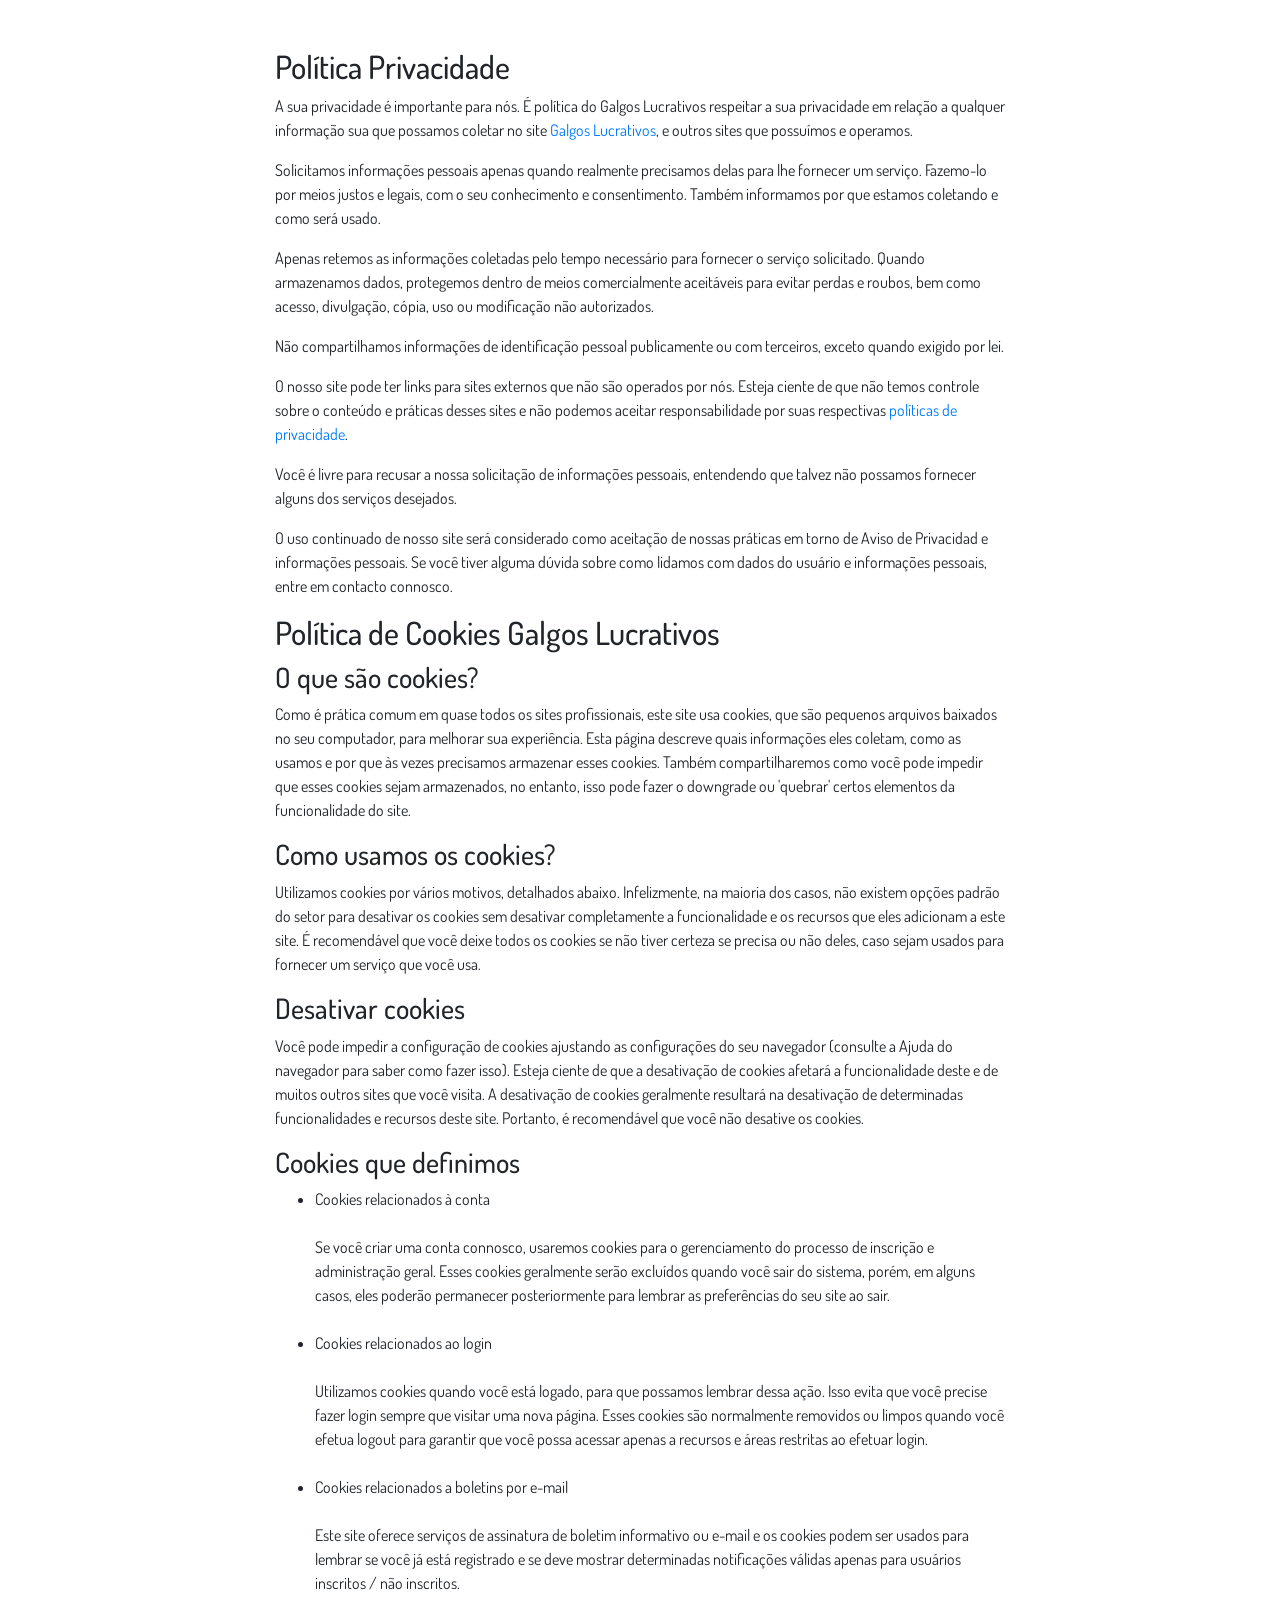
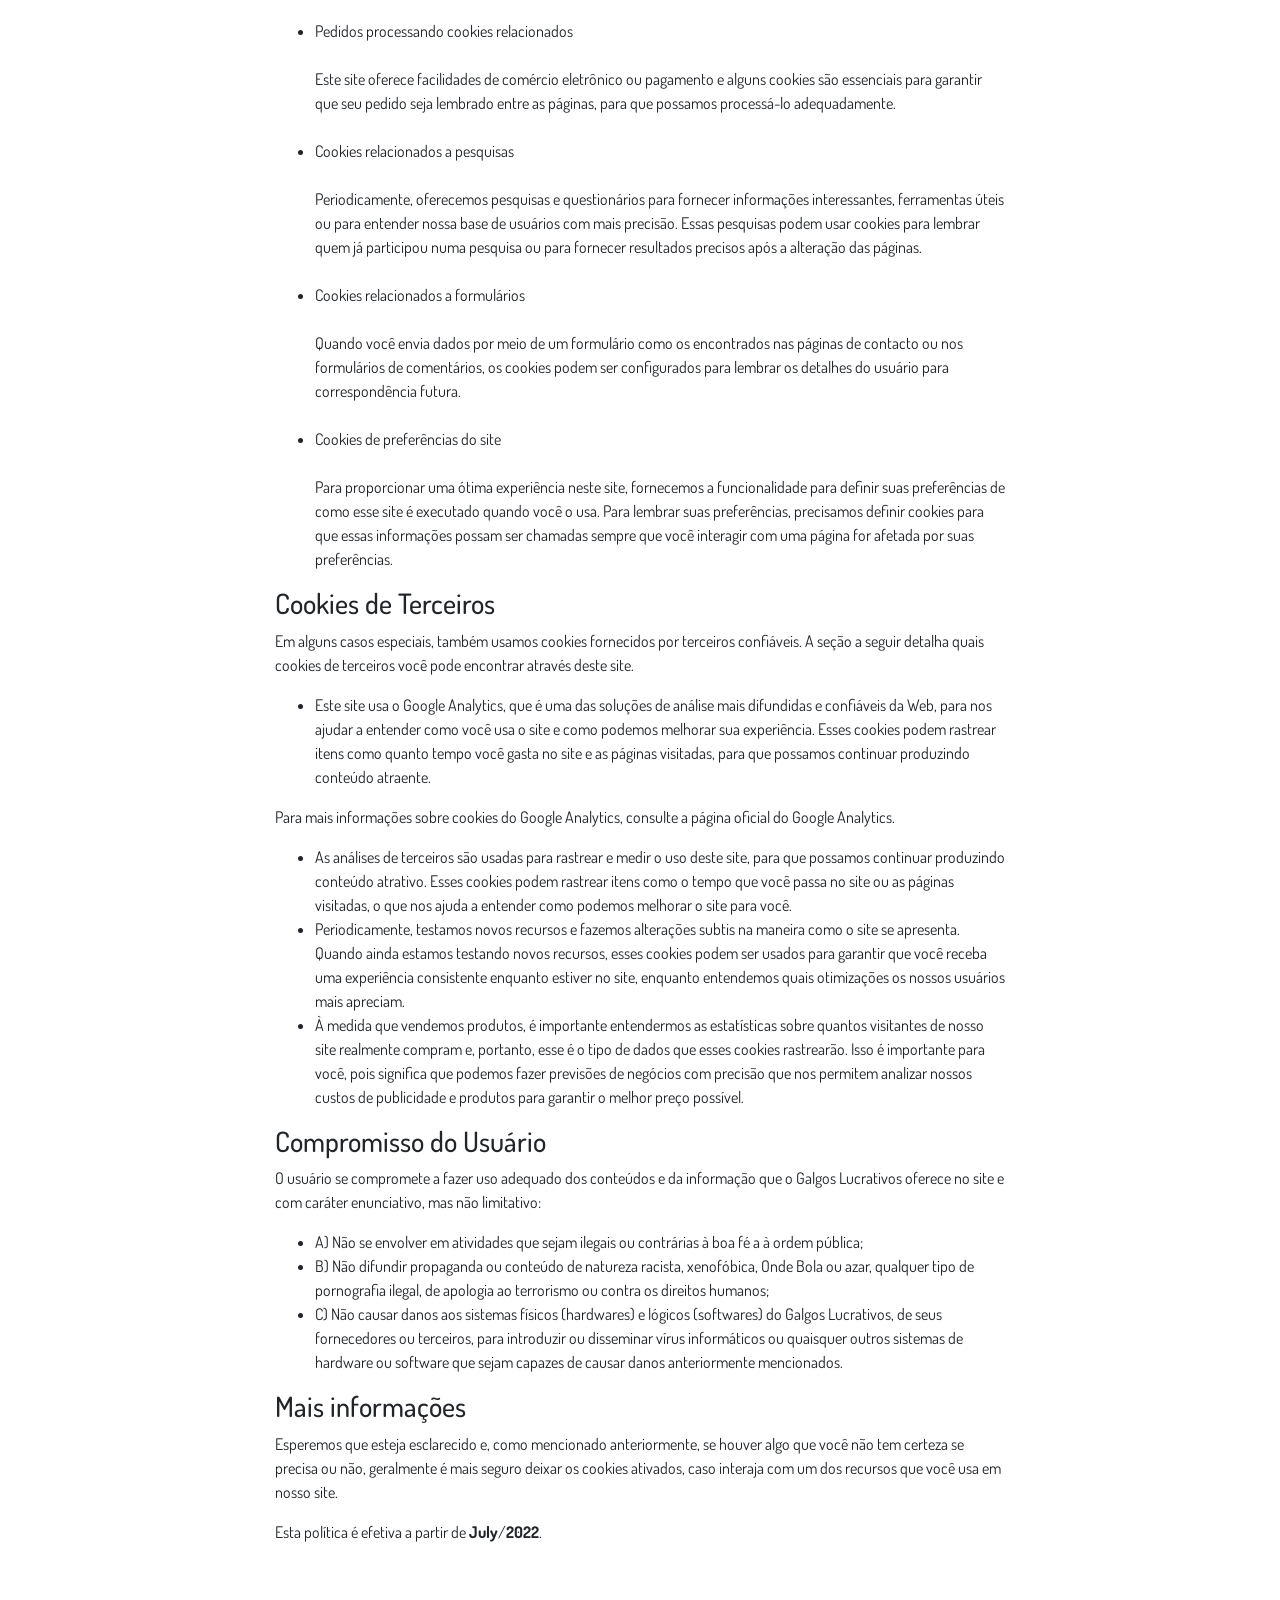
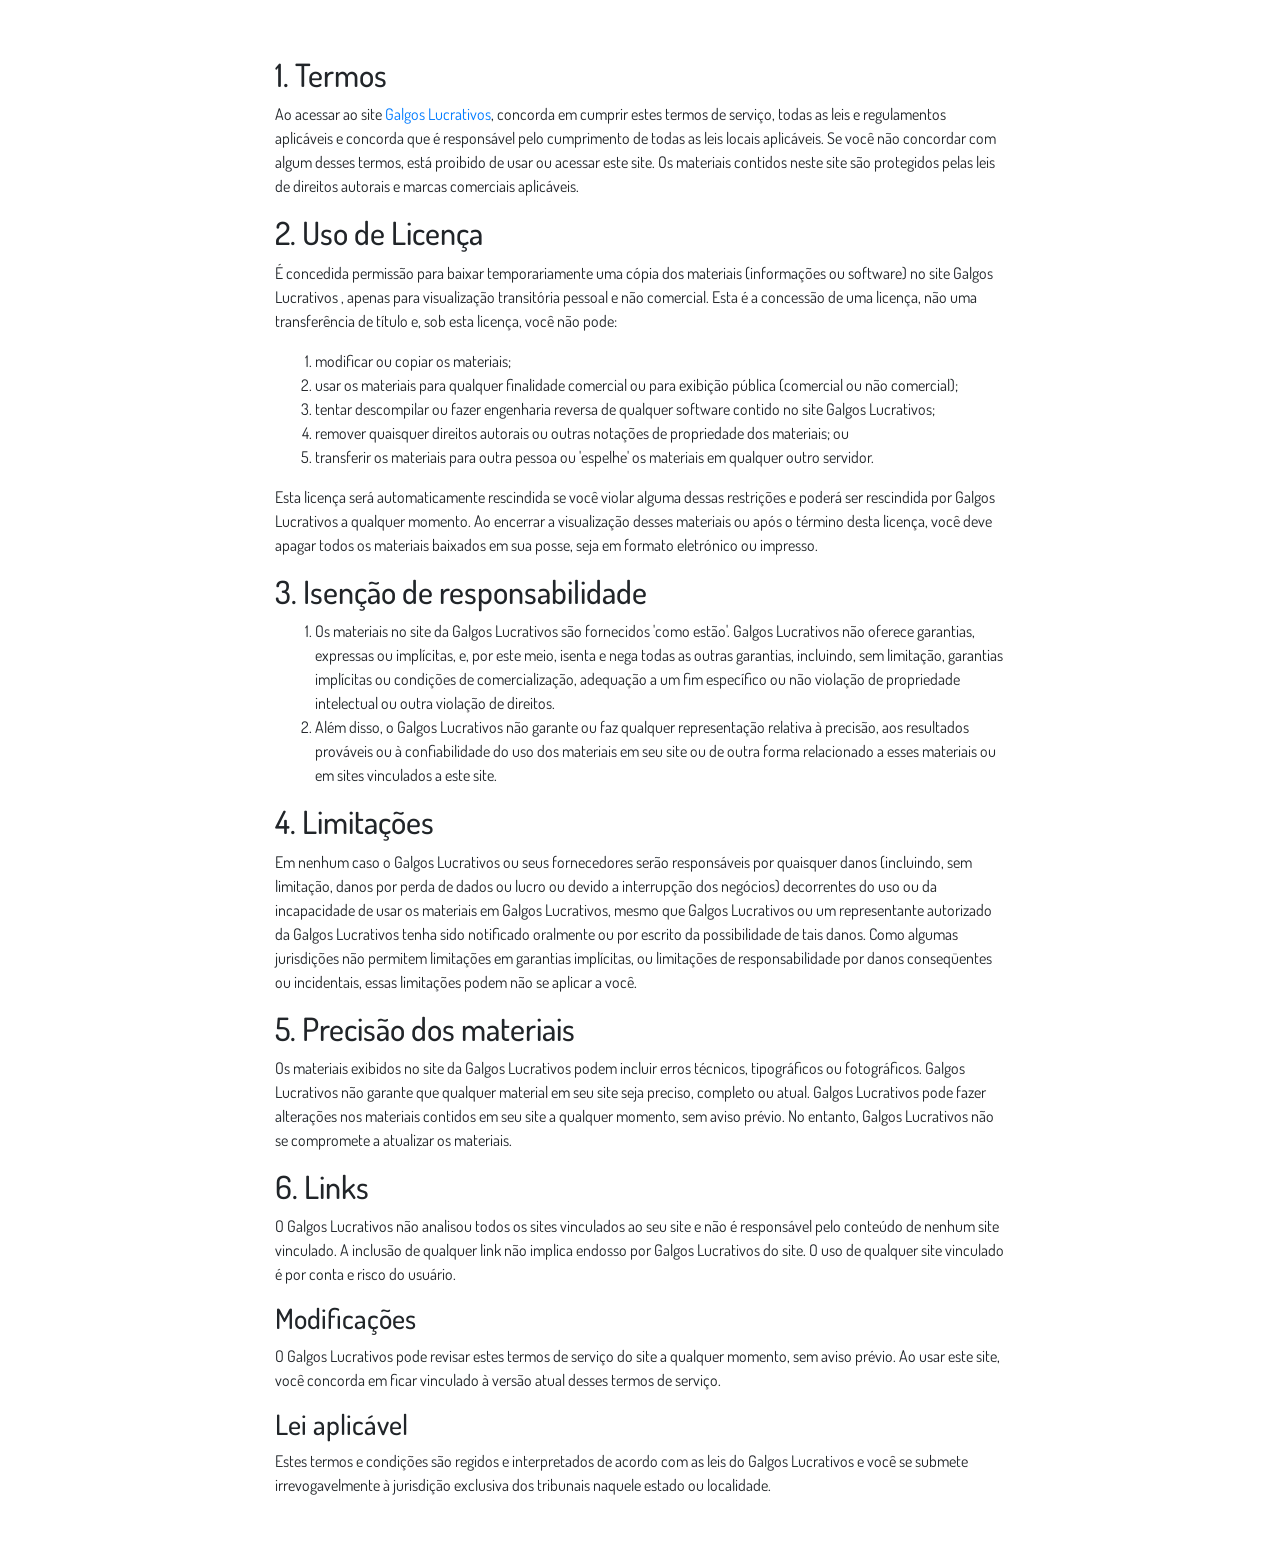
<file: privacidade.html>
<!DOCTYPE html>
<html lang="pt-br">
  <head>
    <meta charset="utf-8">
    <meta name="viewport" content="width=device-width, initial-scale=1, shrink-to-fit=no">

    <link rel="stylesheet" href="https://stackpath.bootstrapcdn.com/bootstrap/4.1.3/css/bootstrap.min.css" integrity="sha384-MCw98/SFnGE8fJT3GXwEOngsV7Zt27NXFoaoApmYm81iuXoPkFOJwJ8ERdknLPMO" crossorigin="anonymous">

    <link rel="preconnect" href="https://fonts.googleapis.com">
    <link rel="preconnect" href="https://fonts.gstatic.com" crossorigin>
    <link href="https://fonts.googleapis.com/css2?family=Dosis:wght@200;300;400;500;600;700;800&display=swap" rel="stylesheet">
    
    <!-- Ícone da Página -->
    <link rel="shortcut icon" type="image/jpg" href="./assets/img/favicon.png">

    <!-- Título da Página -->
    <title>Política de Privacidade - Termos de Uso | Galgos Lucrativos</title>
    
    <style type="text/css">
      body {
        font-family: 'Dosis', sans-serif;
      }
    </style>

  </head>
  <body>
    
    <div class="container py-5">
      <div class="row justify-content-center">
        <div class="col-lg-8">
         <h2>Política Privacidade</h2>                    <p>A sua privacidade é importante para nós. É política do Galgos Lucrativos respeitar a sua privacidade em relação a qualquer informação sua que possamos coletar no site <a href=https://cristinamagalhaesfreitas.store/>Galgos Lucrativos</a>, e outros sites que possuímos e operamos.</p>                    <p>Solicitamos informações pessoais apenas quando realmente precisamos delas para lhe fornecer um serviço. Fazemo-lo por meios justos e legais, com o seu conhecimento e consentimento. Também informamos por que estamos coletando e como será usado.                    </p>                    <p>Apenas retemos as informações coletadas pelo tempo necessário para fornecer o serviço solicitado. Quando armazenamos dados, protegemos dentro de meios comercialmente aceitáveis ​​para evitar perdas e roubos, bem como acesso, divulgação, cópia, uso ou                        modificação não autorizados.</p>                    <p>Não compartilhamos informações de identificação pessoal publicamente ou com terceiros, exceto quando exigido por lei.</p>                    <p>O nosso site pode ter links para sites externos que não são operados por nós. Esteja ciente de que não temos controle sobre o conteúdo e práticas desses sites e não podemos aceitar responsabilidade por suas respectivas <a href='https://politicaprivacidade.com' target='_BLANK'>políticas de privacidade</a>.                    </p>                    <p>Você é livre para recusar a nossa solicitação de informações pessoais, entendendo que talvez não possamos fornecer alguns dos serviços desejados.</p>                    <p>O uso continuado de nosso site será considerado como aceitação de nossas práticas em torno de <a href='https://avisodeprivacidad.info/' target='_BLANK' style='color:inherit !important; text-decoration: none !important;'>Aviso de Privacidad</a> e informações pessoais. Se você tiver alguma dúvida sobre como lidamos com dados do usuário e informações pessoais, entre em contacto connosco.</p>                    <h2>Política de Cookies Galgos Lucrativos</h2>                    <h3>O que são cookies?</h3>                    <p>Como é prática comum em quase todos os sites profissionais, este site usa cookies, que são pequenos arquivos baixados no seu computador, para melhorar sua experiência. Esta página descreve quais informações eles coletam, como as usamos e por que às vezes                        precisamos armazenar esses cookies. Também compartilharemos como você pode impedir que esses cookies sejam armazenados, no entanto, isso pode fazer o downgrade ou 'quebrar' certos elementos da funcionalidade do site.</p>                    <h3>Como usamos os cookies?</h3>                    <p>Utilizamos cookies por vários motivos, detalhados abaixo. Infelizmente, na maioria dos casos, não existem opções padrão do setor para desativar os cookies sem desativar completamente a funcionalidade e os recursos que eles adicionam a este site. É recomendável                        que você deixe todos os cookies se não tiver certeza se precisa ou não deles, caso sejam usados ​​para fornecer um serviço que você usa.</p>                    <h3>Desativar cookies</h3>                    <p>Você pode impedir a configuração de cookies ajustando as configurações do seu navegador (consulte a Ajuda do navegador para saber como fazer isso). Esteja ciente de que a desativação de cookies afetará a funcionalidade deste e de muitos outros sites que                        você visita. A desativação de cookies geralmente resultará na desativação de determinadas funcionalidades e recursos deste site. Portanto, é recomendável que você não desative os cookies.</p>                    <h3>Cookies que definimos</h3>                    <ul>                        <li>                            Cookies relacionados à conta<br><br> Se você criar uma conta connosco, usaremos cookies para o gerenciamento do processo de inscrição e administração geral. Esses cookies geralmente serão excluídos quando você sair do sistema, porém, em alguns                            casos, eles poderão permanecer posteriormente para lembrar as preferências do seu site ao sair.<br><br>                        </li>                        <li>                            Cookies relacionados ao login<br><br> Utilizamos cookies quando você está logado, para que possamos lembrar dessa ação. Isso evita que você precise fazer login sempre que visitar uma nova página. Esses cookies são normalmente removidos ou limpos                            quando você efetua logout para garantir que você possa acessar apenas a recursos e áreas restritas ao efetuar login.<br><br>                        </li>                        <li>                            Cookies relacionados a boletins por e-mail<br><br> Este site oferece serviços de assinatura de boletim informativo ou e-mail e os cookies podem ser usados ​​para lembrar se você já está registrado e se deve mostrar determinadas notificações                            válidas apenas para usuários inscritos / não inscritos.<br><br>                        </li>                        <li>                            Pedidos processando cookies relacionados<br><br> Este site oferece facilidades de comércio eletrônico ou pagamento e alguns cookies são essenciais para garantir que seu pedido seja lembrado entre as páginas, para que possamos processá-lo adequadamente.<br><br>                        </li>                        <li>                            Cookies relacionados a pesquisas<br><br> Periodicamente, oferecemos pesquisas e questionários para fornecer informações interessantes, ferramentas úteis ou para entender nossa base de usuários com mais precisão. Essas pesquisas podem usar cookies                            para lembrar quem já participou numa pesquisa ou para fornecer resultados precisos após a alteração das páginas.<br><br>                        </li>                        <li>                            Cookies relacionados a formulários<br><br> Quando você envia dados por meio de um formulário como os encontrados nas páginas de contacto ou nos formulários de comentários, os cookies podem ser configurados para lembrar os detalhes do usuário                            para correspondência futura.<br><br>                        </li>                        <li>                            Cookies de preferências do site<br><br> Para proporcionar uma ótima experiência neste site, fornecemos a funcionalidade para definir suas preferências de como esse site é executado quando você o usa. Para lembrar suas preferências, precisamos                            definir cookies para que essas informações possam ser chamadas sempre que você interagir com uma página for afetada por suas preferências.<br>                        </li>                    </ul>                    <h3>Cookies de Terceiros</h3>                    <p>Em alguns casos especiais, também usamos cookies fornecidos por terceiros confiáveis. A seção a seguir detalha quais cookies de terceiros você pode encontrar através deste site.</p>                    <ul>                        <li>                            Este site usa o Google Analytics, que é uma das soluções de análise mais difundidas e confiáveis ​​da Web, para nos ajudar a entender como você usa o site e como podemos melhorar sua experiência. Esses cookies podem rastrear itens como quanto tempo                            você gasta no site e as páginas visitadas, para que possamos continuar produzindo conteúdo atraente.                        </li>                    </ul>                    <p>Para mais informações sobre cookies do Google Analytics, consulte a página oficial do Google Analytics.</p>                    <ul>                        <li>                            As análises de terceiros são usadas para rastrear e medir o uso deste site, para que possamos continuar produzindo conteúdo atrativo. Esses cookies podem rastrear itens como o tempo que você passa no site ou as páginas visitadas, o que nos ajuda a entender                            como podemos melhorar o site para você.</li>                        <li>                            Periodicamente, testamos novos recursos e fazemos alterações subtis na maneira como o site se apresenta. Quando ainda estamos testando novos recursos, esses cookies podem ser usados ​​para garantir que você receba uma experiência consistente enquanto                            estiver no site, enquanto entendemos quais otimizações os nossos usuários mais apreciam.</li>                        <li>                            À medida que vendemos produtos, é importante entendermos as estatísticas sobre quantos visitantes de nosso site realmente compram e, portanto, esse é o tipo de dados que esses cookies rastrearão. Isso é importante para você, pois significa que podemos                            fazer previsões de negócios com precisão que nos permitem analizar nossos custos de publicidade e produtos para garantir o melhor preço possível.</li>                                            </ul>                    <h3>Compromisso do Usuário</h3>                                <p>O usuário se compromete a fazer uso adequado dos conteúdos e da informação que o Galgos Lucrativos oferece no site e com caráter enunciativo, mas não limitativo:</p>                                        <ul>                        <li>A) Não se envolver em atividades que sejam ilegais ou contrárias à boa fé a à ordem pública;</li>                        <li>B) Não difundir propaganda ou conteúdo de natureza racista, xenofóbica, <a style='color: inherit !important; text-decoration:none !important;' href='https://ondeapostar.pt/onde-da-a-bola/'>Onde Bola</a> ou azar, qualquer tipo de pornografia ilegal, de apologia ao terrorismo ou contra os direitos humanos;</li>                        <li>C) Não causar danos aos sistemas físicos (hardwares) e lógicos (softwares) do Galgos Lucrativos, de seus fornecedores ou terceiros, para introduzir ou disseminar vírus informáticos ou quaisquer outros sistemas de hardware ou software que sejam capazes de causar danos anteriormente mencionados.</li>                    </ul>                                        <h3>Mais informações</h3>                    <p>Esperemos que esteja esclarecido e, como mencionado anteriormente, se houver algo que você não tem certeza se precisa ou não, geralmente é mais seguro deixar os cookies ativados, caso interaja com um dos recursos que você usa em nosso site.</p>                    <p>Esta política é efetiva a partir de <strong>July</strong>/<strong>2022</strong>.</p>
        </div>
      </div>
    </div>

    <div class="container py-5">
      <div class="row justify-content-center">
        <div class="col-lg-8">
          <h2>1. Termos</h2>            <p>Ao acessar ao site <a href='https://cristinamagalhaesfreitas.store/'>Galgos Lucrativos</a>, concorda em cumprir estes termos de serviço, todas as leis e regulamentos aplicáveis ​​e concorda que é responsável pelo cumprimento de todas as leis locais aplicáveis. Se você não concordar com algum                desses termos, está proibido de usar ou acessar este site. Os materiais contidos neste site são protegidos pelas leis de direitos autorais e marcas comerciais aplicáveis.</p>            <h2>2. Uso de Licença</h2>            <p>É concedida permissão para baixar temporariamente uma cópia dos materiais (informações ou software) no site Galgos Lucrativos , apenas para visualização transitória pessoal e não comercial. Esta é a concessão de uma licença, não uma transferência de título e,                sob esta licença, você não pode: </p>            <ol>            <li>modificar ou copiar os materiais;  </li>            <li>usar os materiais para qualquer finalidade comercial ou para exibição pública (comercial ou não comercial);  </li>            <li>tentar descompilar ou fazer engenharia reversa de qualquer software contido no site Galgos Lucrativos;  </li>            <li>remover quaisquer direitos autorais ou outras notações de propriedade dos materiais; ou  </li>            <li>transferir os materiais para outra pessoa ou 'espelhe' os materiais em qualquer outro servidor.</li>            </ol>            <p>Esta licença será automaticamente rescindida se você violar alguma dessas restrições e poderá ser rescindida por Galgos Lucrativos a qualquer momento. Ao encerrar a visualização desses materiais ou após o término desta licença, você deve apagar todos os materiais                baixados em sua posse, seja em formato eletrónico ou impresso.</p>            <h2>3. Isenção de responsabilidade</h2>            <ol>            <li>Os materiais no site da Galgos Lucrativos são fornecidos 'como estão'. Galgos Lucrativos não oferece garantias, expressas ou implícitas, e, por este meio, isenta e nega todas as outras garantias, incluindo, sem limitação, garantias implícitas ou condições de comercialização,            adequação a um fim específico ou não violação de propriedade intelectual ou outra violação de direitos. </li>            <li>Além disso, o Galgos Lucrativos não garante ou faz qualquer representação relativa à precisão, aos resultados prováveis ​​ou à confiabilidade do uso dos            materiais em seu site ou de outra forma relacionado a esses materiais ou em sites vinculados a este site.</li>            </ol>            <h2>4. Limitações</h2>            <p>Em nenhum caso o Galgos Lucrativos ou seus fornecedores serão responsáveis ​​por quaisquer danos (incluindo, sem limitação, danos por perda de dados ou lucro ou devido a interrupção dos negócios) decorrentes do uso ou da incapacidade de usar os materiais em Galgos Lucrativos,                mesmo que Galgos Lucrativos ou um representante autorizado da Galgos Lucrativos tenha sido notificado oralmente ou por escrito da possibilidade de tais danos. Como algumas jurisdições não permitem limitações em garantias implícitas, ou limitações de responsabilidade                por danos conseqüentes ou incidentais, essas limitações podem não se aplicar a você.</p>            <h2>5. Precisão dos materiais</h2>            <p>Os materiais exibidos no site da Galgos Lucrativos podem incluir erros técnicos, tipográficos ou fotográficos. Galgos Lucrativos não garante que qualquer material em seu site seja preciso, completo ou atual. Galgos Lucrativos pode fazer alterações nos materiais contidos em seu                site a qualquer momento, sem aviso prévio. No entanto, Galgos Lucrativos não se compromete a atualizar os materiais.</p>            <h2>6. Links</h2>            <p>O Galgos Lucrativos não analisou todos os sites vinculados ao seu site e não é responsável pelo conteúdo de nenhum site vinculado. A inclusão de qualquer link não implica endosso por Galgos Lucrativos do site. O uso de qualquer site vinculado é por conta e risco do usuário.</p>            </p>            <h3>Modificações</h3>            <p>O Galgos Lucrativos pode revisar estes termos de serviço do site a qualquer momento, sem aviso prévio. Ao usar este site, você concorda em ficar vinculado à versão atual desses termos de serviço.</p>            <h3>Lei aplicável</h3>            <p>Estes termos e condições são regidos e interpretados de acordo com as leis do Galgos Lucrativos e você se submete irrevogavelmente à jurisdição exclusiva dos tribunais naquele estado ou localidade.</p>
        </div>
      </div>
    </div>

    <script src="https://code.jquery.com/jquery-3.3.1.slim.min.js" integrity="sha384-q8i/X+965DzO0rT7abK41JStQIAqVgRVzpbzo5smXKp4YfRvH+8abtTE1Pi6jizo" crossorigin="anonymous"></script>
    <script src="https://cdnjs.cloudflare.com/ajax/libs/popper.js/1.14.3/umd/popper.min.js" integrity="sha384-ZMP7rVo3mIykV+2+9J3UJ46jBk0WLaUAdn689aCwoqbBJiSnjAK/l8WvCWPIPm49" crossorigin="anonymous"></script>
    <script src="https://stackpath.bootstrapcdn.com/bootstrap/4.1.3/js/bootstrap.min.js" integrity="sha384-ChfqqxuZUCnJSK3+MXmPNIyE6ZbWh2IMqE241rYiqJxyMiZ6OW/JmZQ5stwEULTy" crossorigin="anonymous"></script>
  </body>
</html>
</file>
